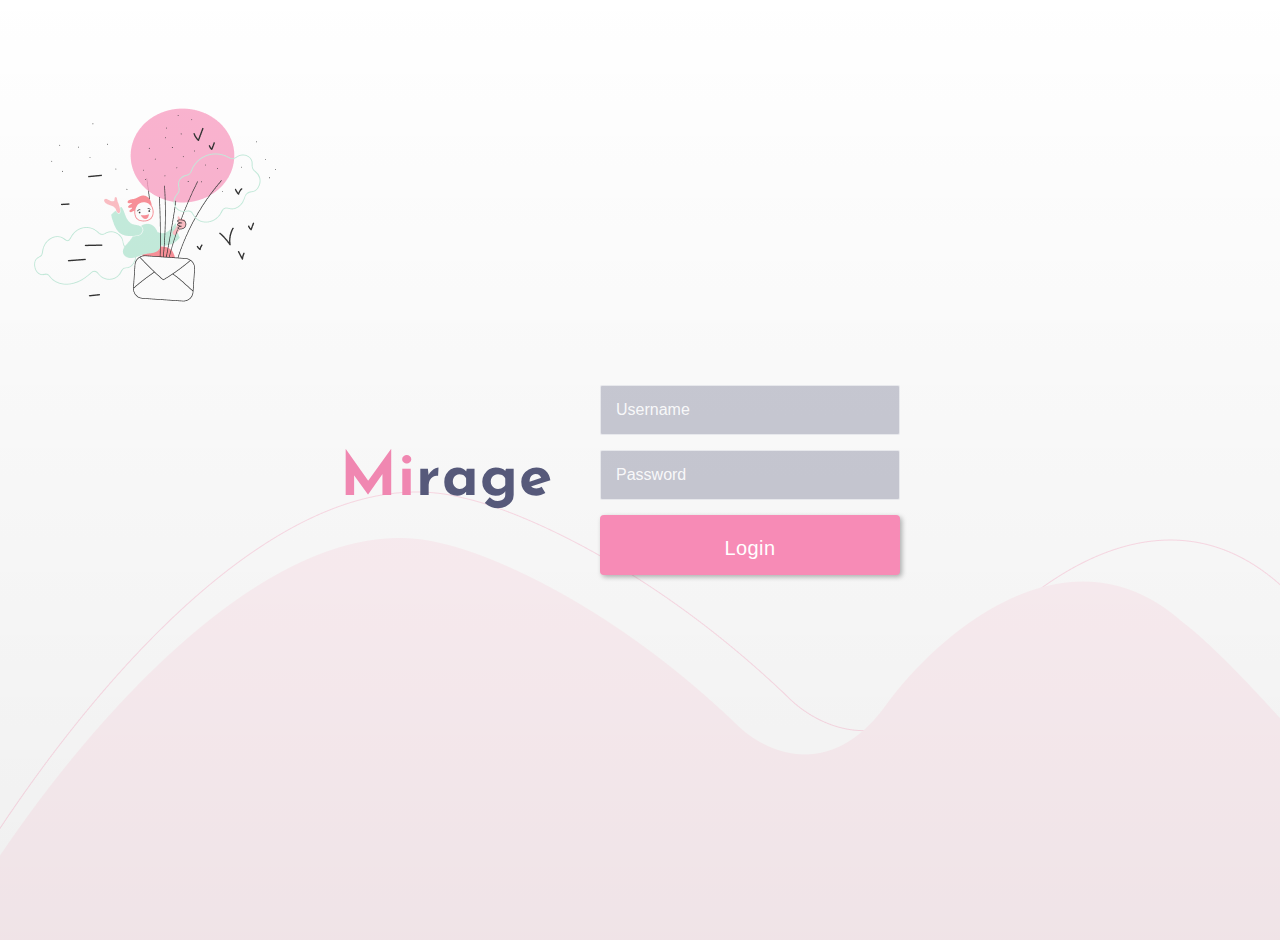
<file: login.html>
<!DOCTYPE html>
<html lang="en">

<head>
    <meta charset="UTF-8">
    <meta http-equiv="X-UA-Compatible" content="IE=edge">
    <meta name="viewport" content="width=device-width, initial-scale=1.0">
    <link rel="preconnect" href="https://fonts.googleapis.com">
    <link rel="preconnect" href="https://fonts.gstatic.com" crossorigin>
    <link href="https://fonts.googleapis.com/css2?family=Josefin+Sans:wght@700&display=swap" rel="stylesheet">
    <link rel="stylesheet" href="https://mykhailopyko.github.io/Mirage/css/login.css">
    <title>Mirage login</title>
</head>

<body>
    <div class="body"></div>
    <div class="grad"></div>
    <div class="logo">
        <a href="index.html" class="main-logo">Mi<span>rage</span></a>
    </div>
    <br>
    <div class="login">
        <input type="text" placeholder="Username" name="user"><br>
        <input type="password" placeholder="Password" name="password"><br>
        <button type="button">Login</button>
    </div>
</body>

</html>
</file>
